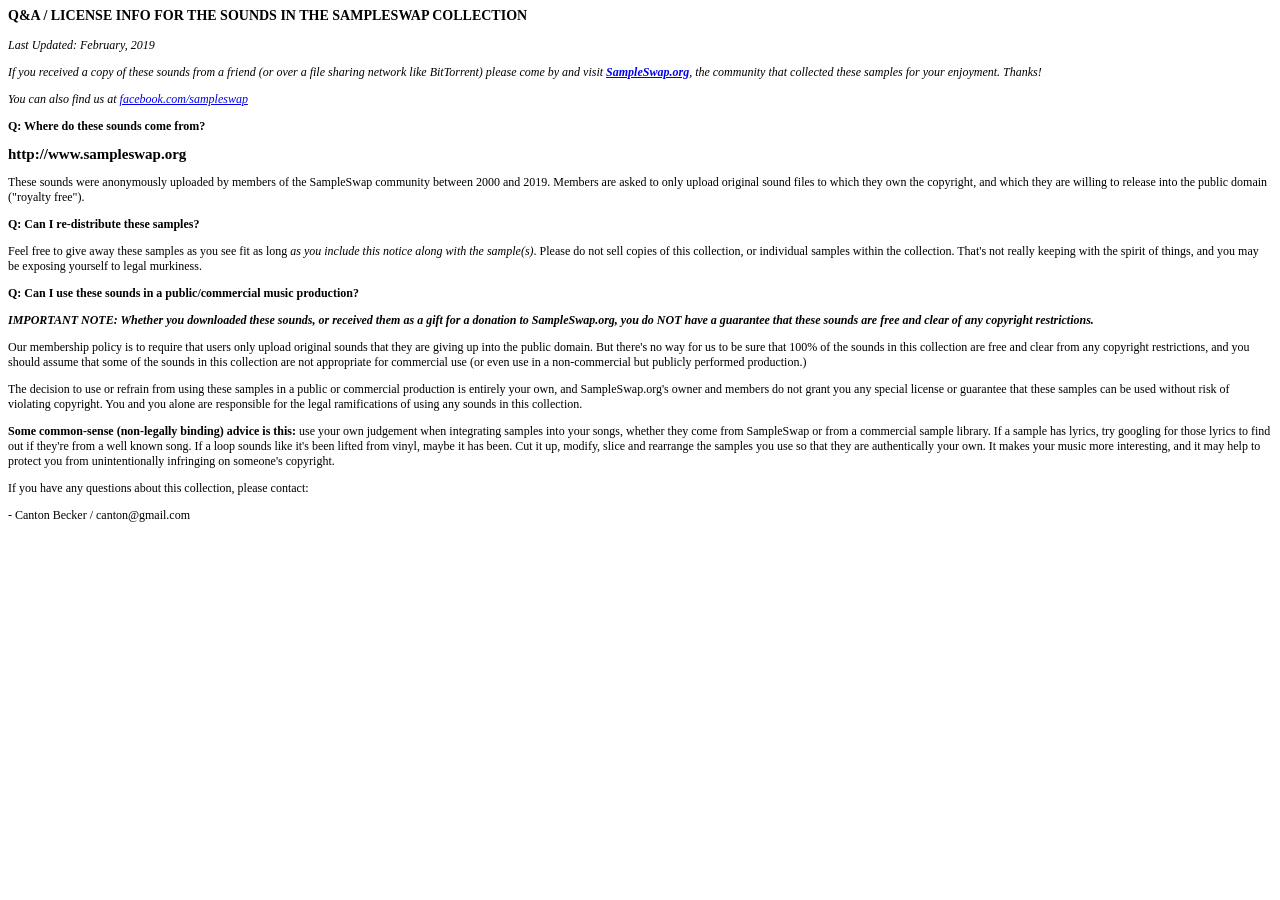
<file: Samples/SAMPLESWAP/LEGAL LICENSE INFO READ ME.html>
<!DOCTYPE html PUBLIC "-//W3C//DTD HTML 4.01//EN" "http://www.w3.org/TR/html4/strict.dtd">
<html>
<head>
  <meta http-equiv="Content-Type" content="text/html; charset=utf-8">
  <meta http-equiv="Content-Style-Type" content="text/css">
  <title>SampleSwap Licensing Information</title>
  <meta name="Generator" content="Cocoa HTML Writer">
  <meta name="CocoaVersion" content="1038.36">
  <style type="text/css">
    p.p2 {margin: 0.0px 0.0px 12.0px 0.0px; font: 12.0px Times}
    p.p3 {margin: 0.0px 0.0px 12.0px 0.0px; font: 15.0px Times}
    span.s1 {color: #0000ee}
  </style>
</head>
<body>
<h3 style="margin: 0.0px 0.0px 14.0px 0.0px; font: 14.0px Times"><b>Q&amp;A / LICENSE INFO FOR THE SOUNDS IN THE SAMPLESWAP COLLECTION</b></h3>
<p class="p2"><i>Last Updated: February, 2019</i></p>
<p class="p2"><i>If you received a copy of these sounds from a friend (or over a file sharing network like BitTorrent) please come by and visit </i><a href="http://SampleSwap.org/"><span class="s1"><b><i>SampleSwap.org</i></b></span></a><i>, the community that collected these samples for your enjoyment. Thanks!</i></p>
<p class="p2"><i>You can also find us at </i><a href="http://facebook.com/sampleswap"><span class="s1"><i>facebook.com/sampleswap</i></span></a></p>
<p class="p2"><b>Q: Where do these sounds come from?</b></p>
<p class="p3"><b>http://www.sampleswap.org</b></p>
<p class="p2">These sounds were anonymously uploaded by members of the SampleSwap community between 2000 and 2019. Members are asked to only upload original sound files to which they own the copyright, and which they are willing to release into the public domain ("royalty free").</p>
<p class="p2"><b>Q: Can I re-distribute these samples?</b></p>
<p class="p2">Feel free to give away these samples as you see fit as long <i>as you include this notice along with the sample(s)</i>. Please do not sell copies of this collection, or individual samples within the collection. That's not really keeping with the spirit of things, and you may be exposing yourself to legal murkiness.</p>
<p class="p2"><b>Q: Can I use these sounds in a public/commercial music production?</b></p>
<p class="p2"><b><i>IMPORTANT NOTE: Whether you downloaded these sounds, or received them as a gift for a donation to SampleSwap.org, you do NOT have a guarantee that these sounds are free and clear of any copyright restrictions.</i></b></p>
<p class="p2">Our membership policy is to require that users only upload original sounds that they are giving up into the public domain. But there's no way for us to be sure that 100% of the sounds in this collection are free and clear from any copyright restrictions, and you should assume that some of the sounds in this collection are not appropriate for commercial use (or even use in a non-commercial but publicly performed production.)</p>
<p class="p2">The decision to use or refrain from using these samples in a public or commercial production is entirely your own, and SampleSwap.org's owner and members do not grant you any special license or guarantee that these samples can be used without risk of violating copyright. You and you alone are responsible for the legal ramifications of using any sounds in this collection.</p>
<p class="p2"><b>Some common-sense (non-legally binding) advice is this:</b> use your own judgement when integrating samples into your songs, whether they come from SampleSwap or from a commercial sample library. If a sample has lyrics, try googling for those lyrics to find out if they're from a well known song. If a loop sounds like it's been lifted from vinyl, maybe it has been. Cut it up, modify, slice and rearrange the samples you use so that they are authentically your own. It makes your music more interesting, and it may help to protect you from unintentionally infringing on someone's copyright.</p>
<p class="p2">If you have any questions about this collection, please contact:</p>
<p class="p2">- Canton Becker / canton@gmail.com</p>
</body>
</html>
</file>
